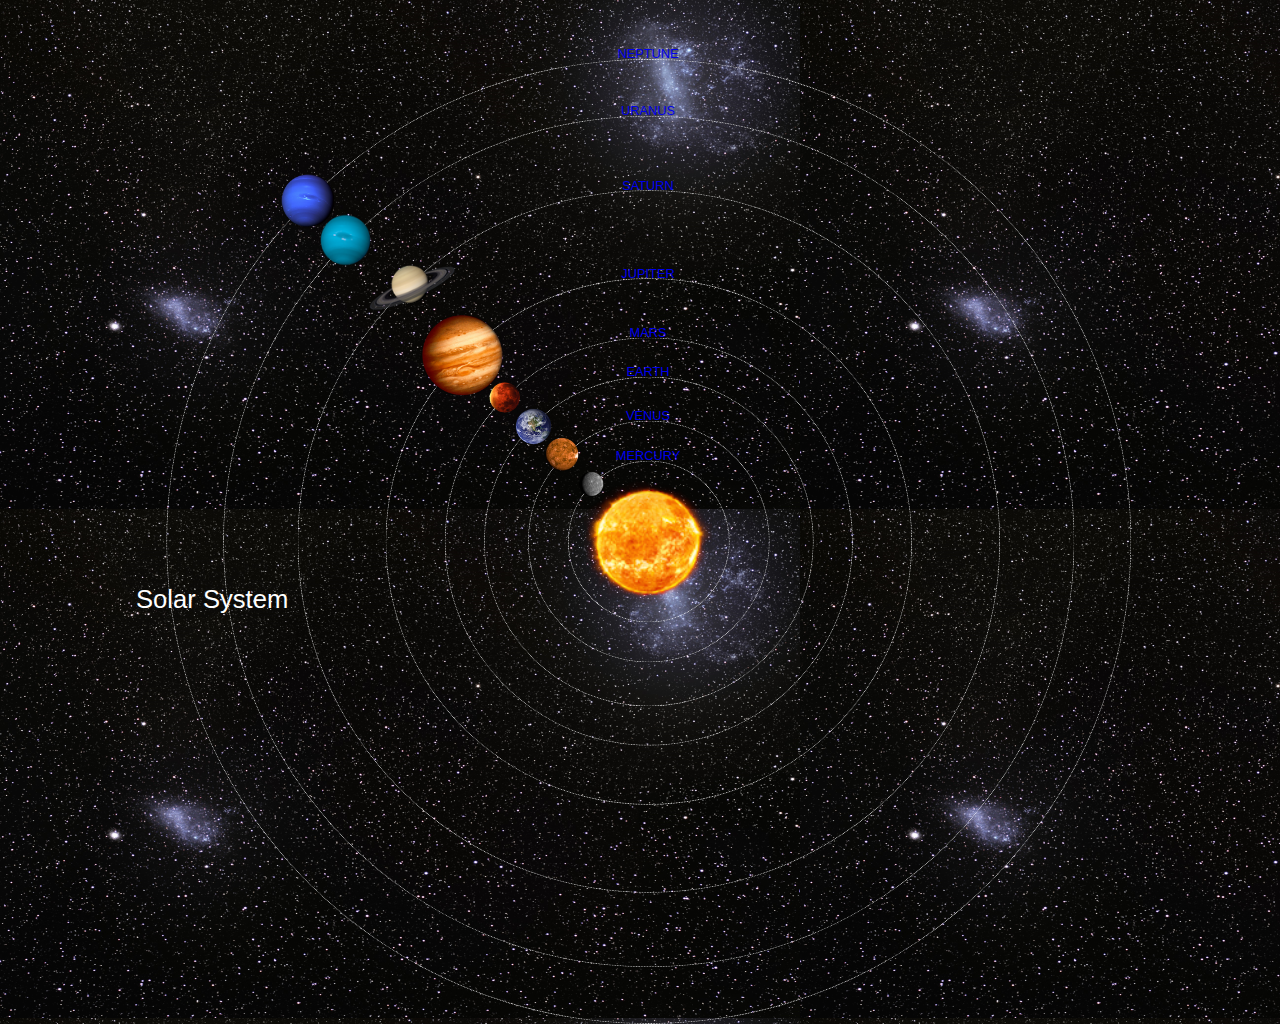
<file: index.html>
<!DOCTYPE html>
<html>
    <head>
        <title>Solar System</title>
        <link rel="stylesheet" href="style.css" />
    </head>    
    <body>
        <div id="container">
            <h1>Solar System</h1>
            <a href="sun.html"><img src="images/sun.png" id="sun"/></a>
            
            <div id="neptune-orbit">
                 <a href="neptune-orbit.html"><img src="images/neptune.png" id="neptune"/></a>
            </div>
            <div id="neptune-label" class="label-box">
                <a href="neptune.html">NEPTUNE</a>
            </div>
            
            <div id="uranus-orbit">
                <a href="uranus.html"><img src="images/uranus.png" id="uranus"/></a>
             </div>
             <div id="uranus-label" class="label-box">
                <a href="uranus.html">URANUS</a>
            </div>    
             
            <div id="saturn-orbit">
                <a href="saturn.html"><img src="images/saturn.png" id="saturn"/></a>
             </div>
             <div id="saturn-label" class="label-box">
                <a href="saturn.html">SATURN</a>
            </div> 
            
            <div id="jupiter-orbit">
                <a href="jupiter.html"><img src="images/jupiter.png" id="jupiter"/></a>
             </div>
             <div id="jupiter-label" class="label-box">
                <a href="jupiter.html">JUPITER</a>
            </div>  
            
            <div id="mars-orbit">
                <a href="mars.html"><img src="images/mars.png" id="mars"/></a>
             </div>
             <div id="mars-label" class="label-box">
                <a href="mars.html">MARS</a>
            </div>  
            
            <div id="earth-orbit">
                <a href="earth.html"><img src="images/earth.png" id="earth"/></a>
             </div>
             <div id="earth-label" class="label-box">
                <a href="earth.html">EARTH</a>
            </div>  
            
            <div id="venus-orbit">
                <a href="venus.html"><img src="images/venus.png" id="venus"/></a>
             </div>
             <div id="venus-label" class="label-box">
                <a href="venus.html">VENUS</a>
            </div>  
            
            <div id="mercury-orbit">
                <a href="mercury.html"><img src="images/mercury.png" id="mercury"/></a>
             </div>
             <div id="mercury-label" class="label-box">
                <a href="mercury.html">MERCURY</a>
            </div>  
            
        </div>
    </body>
</html>
</file>
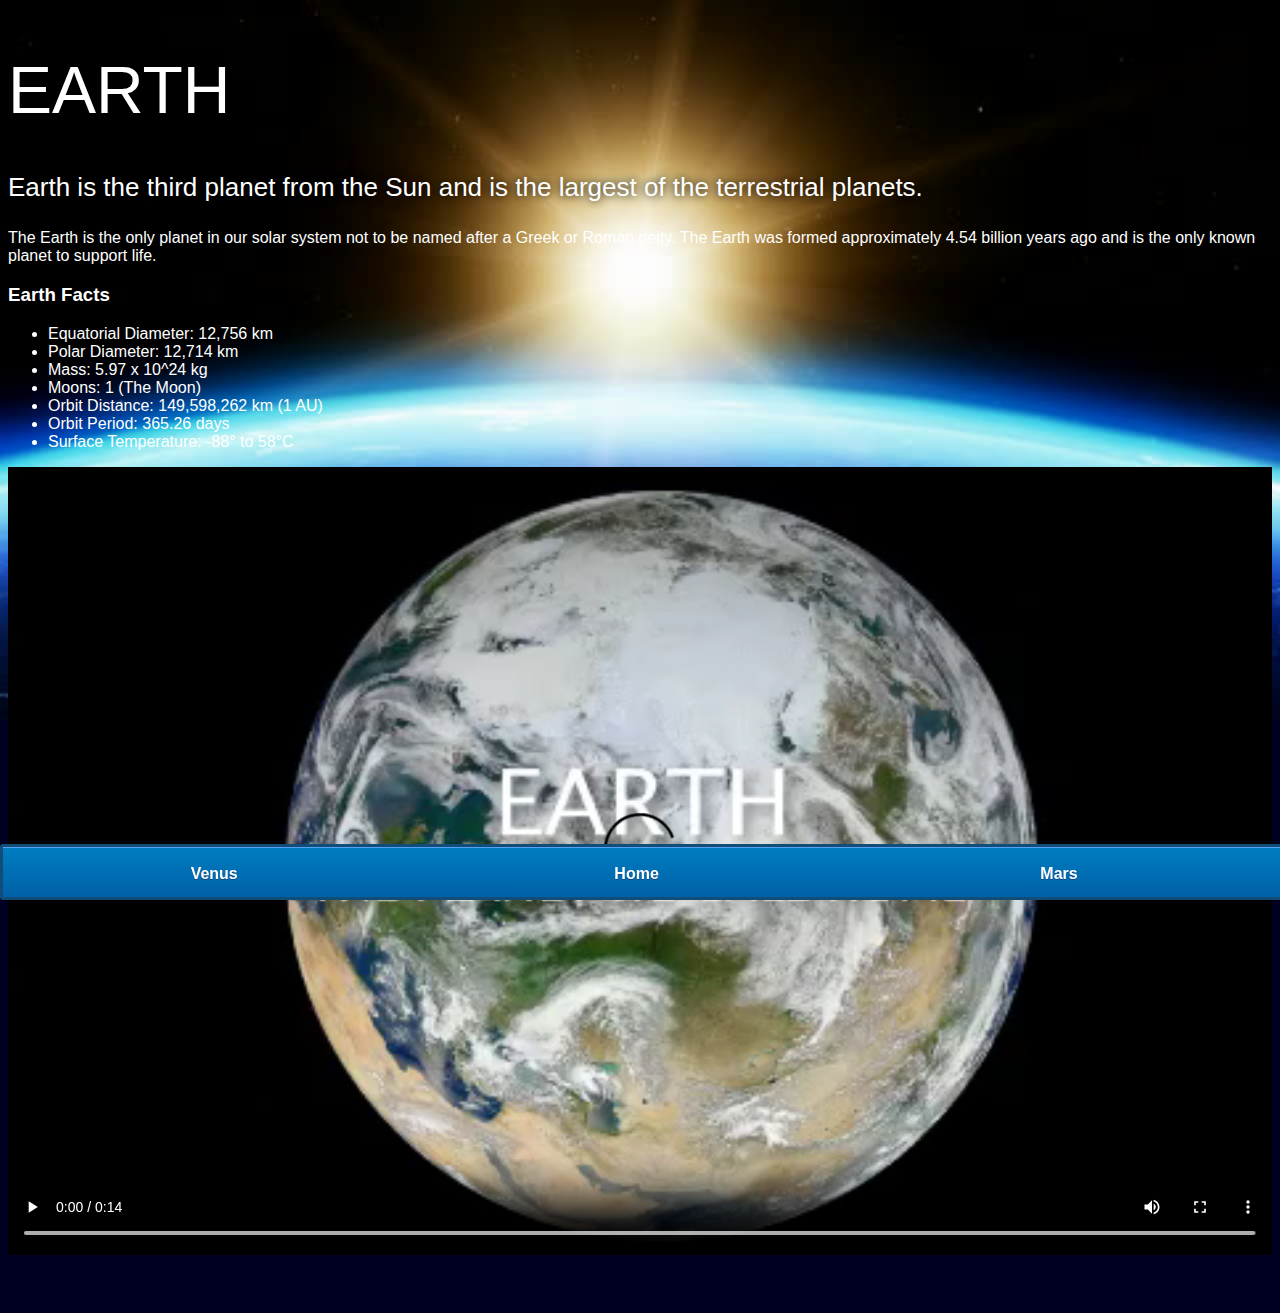
<file: earth.html>
<! DOCTYPE html>
<html>
    <head>
        <title>Solar System</title>
        <link rel="stylesheet" href="style-pages.css" />
    </head>
    <body>
        <div id="main">
            <div id="content">
                <h1>Earth</h1>
                <p class="intro">
                    Earth is the third planet from the Sun and is the largest of the terrestrial planets. 
                </p>             

                <p>
                    The Earth is the only planet in our solar system not to be named after a Greek or Roman deity. The Earth was formed approximately 4.54 billion years ago and is the only known planet to support life.
                </p>

                <h3>Earth Facts</h3>
                <ul>
                    <li>Equatorial Diameter:	12,756 km</li>
                    <li>Polar Diameter:	12,714 km</li>
                    <li>Mass:	5.97 x 10^24 kg</li>
                    <li>Moons:	1 (The Moon)</li>
                    <li>Orbit Distance:	149,598,262 km (1 AU)</li>
                    <li>Orbit Period:	365.26 days</li>
                    <li>Surface Temperature:	-88&deg; to 58&deg;C</li>
                </ul>
                <video id="video" controls>
                    <source src="videos/earth-video.mp4" type="video/mp4">
                </video>
                
                 </div>
            
            <div id="tabs-bottom">
                <a href="venus.html">Venus</a>
                <a href="index.html">Home</a>
                <a href="mars.html">Mars</a>
            
            </div>
          
        </div>
    
    </body>
</html>
</file>
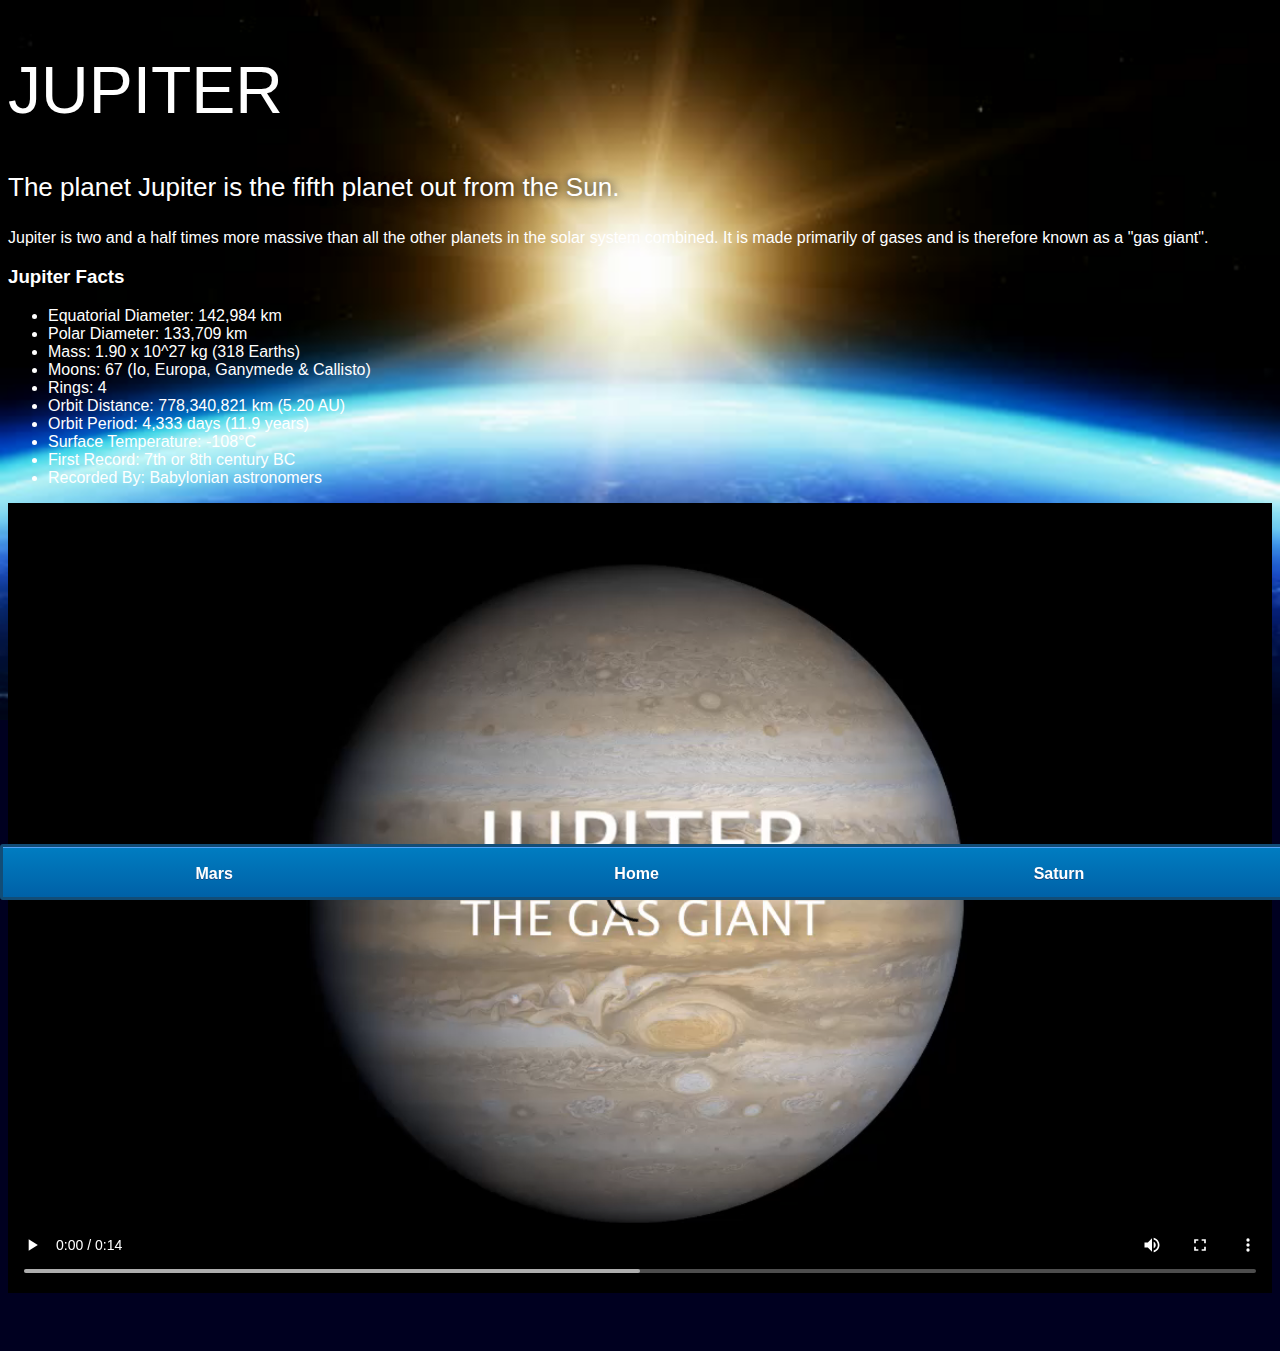
<file: jupiter.html>
<! DOCTYPE html>
<html>
    <head>
        <title>Solar System</title>
        <link rel="stylesheet" href="style-pages.css" />
    </head>
    <body>
        <div id="main">
            <div id="content">
                <h1>Jupiter</h1>
                <p class="intro">
                    The planet Jupiter is the fifth planet out from the Sun.
                </p>             

                <p>
                    Jupiter is two and a half times more massive than all the other planets in the solar system combined. It is made primarily of gases and is therefore known as a "gas giant".
                </p>

                <h3>Jupiter Facts</h3>
                <ul>
                    <li>Equatorial Diameter:	142,984 km</li>
                    <li>Polar Diameter:	133,709 km</li>
                    <li>Mass:	1.90 x 10^27 kg (318 Earths)</li>
                    <li>Moons:	67 (Io, Europa, Ganymede & Callisto)</li>
                    <li>Rings:	4</li>
                    <li>Orbit Distance:	778,340,821 km (5.20 AU)</li>
                    <li>Orbit Period:	4,333 days (11.9 years)</li>
                    <li>Surface Temperature:	-108&deg;C</li>
                    <li>First Record:	7th or 8th century BC</li>
                    <li>Recorded By:	Babylonian astronomers</li>
                </ul>
                <video id="video" controls>
                    <source src="videos/jupiter-video.mp4" type="video/mp4">
                </video>
                
                 </div>
            
            <div id="tabs-bottom">
                <a href="jupiter.html">Mars</a>
                <a href="index.html">Home</a>
                <a href="saturn.html">Saturn</a>
            
            </div>
          
        </div>
    
    </body>
</html>
</file>
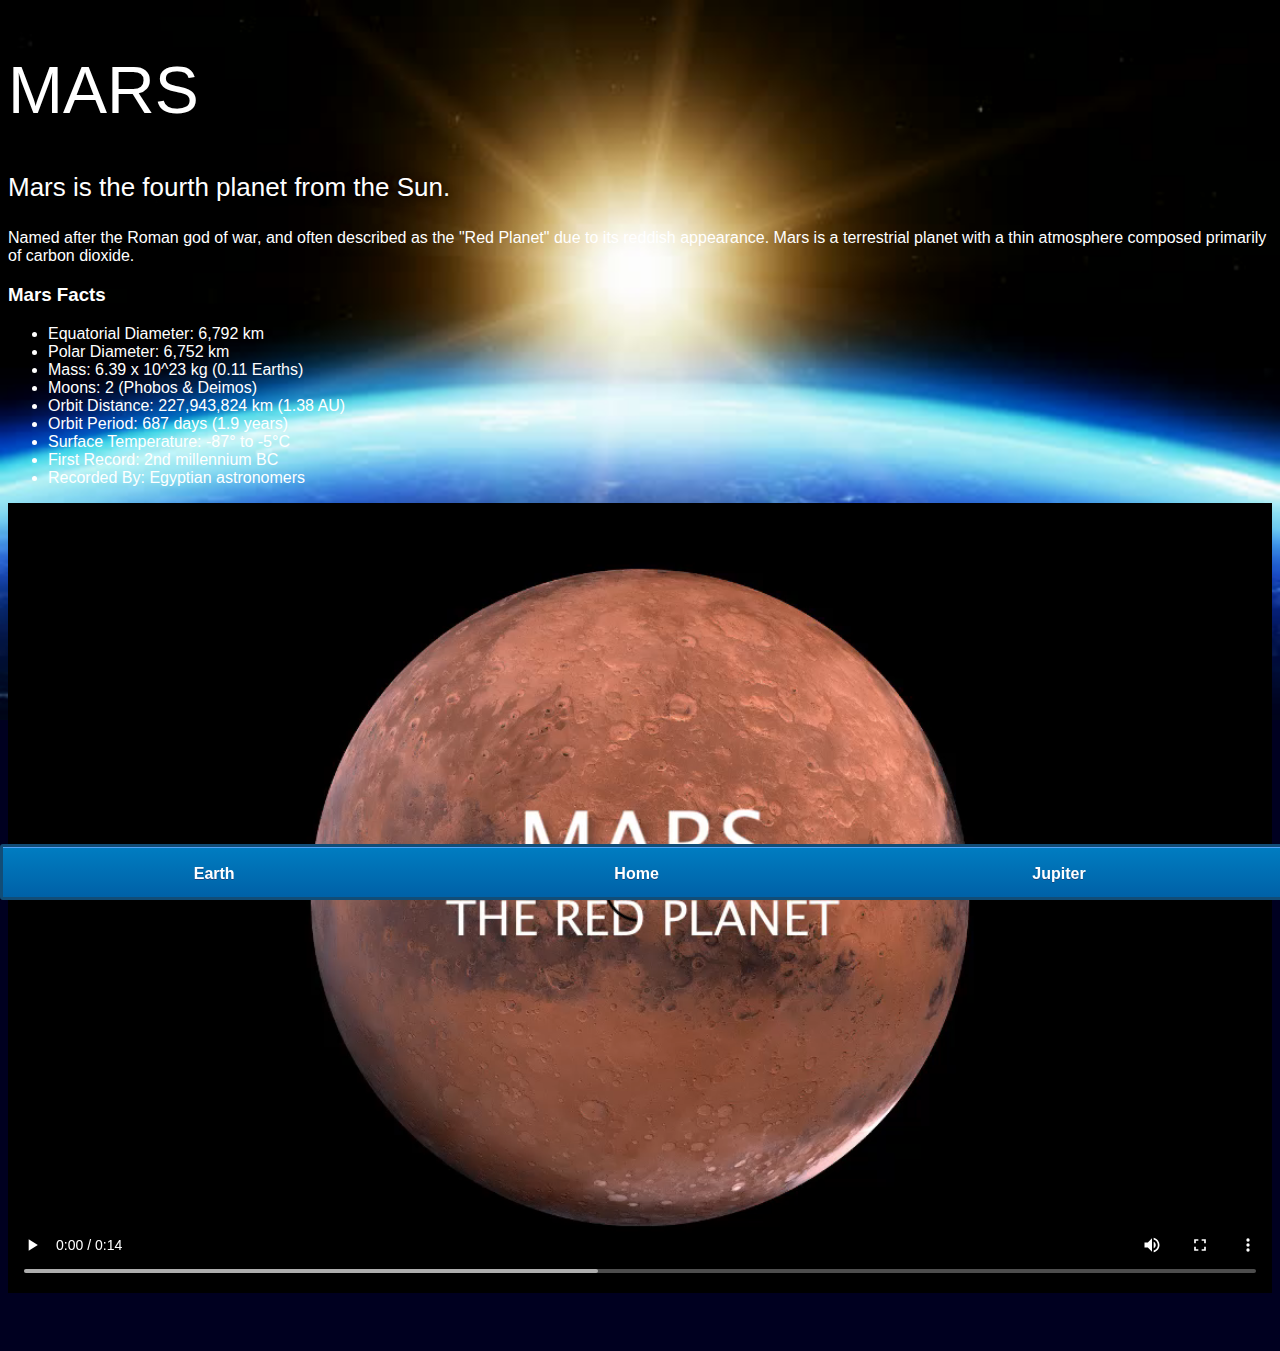
<file: mars.html>
<! DOCTYPE html>
<html>
    <head>
        <title>Solar System</title>
        <link rel="stylesheet" href="style-pages.css" />
    </head>
    <body>
        <div id="main">
            <div id="content">
                <h1>Mars</h1>
                <p class="intro">
                    Mars is the fourth planet from the Sun.  
                </p>             

                <p>
                    Named after the Roman god of war, and often described as the "Red Planet" due to its reddish appearance. Mars is a terrestrial planet with a thin atmosphere composed primarily of carbon dioxide.
                </p>

                <h3>Mars Facts</h3>
                <ul>
                    <li>Equatorial Diameter:	6,792 km</li>
                    <li>Polar Diameter:	6,752 km</li>
                    <li>Mass:	6.39 x 10^23 kg (0.11 Earths)</li>
                    <li>Moons:	2 (Phobos & Deimos)</li>
                    <li>Orbit Distance:	227,943,824 km (1.38 AU)</li>
                    <li>Orbit Period:	687 days (1.9 years)</li>
                    <li>Surface Temperature:	-87&deg; to -5&deg;C</li>
                    <li>First Record:	2nd millennium BC</li>
                    <li>Recorded By:	Egyptian astronomers</li>
                </ul>
                <video id="video" controls>
                    <source src="videos/mars-video.mp4" type="video/mp4">
                </video>
                
                 </div>
            
            <div id="tabs-bottom">
                <a href="earth.html">Earth</a>
                <a href="index.html">Home</a>
                <a href="jupiter.html">Jupiter</a>
            
            </div>
          
        </div>
    
    </body>
</html>
</file>
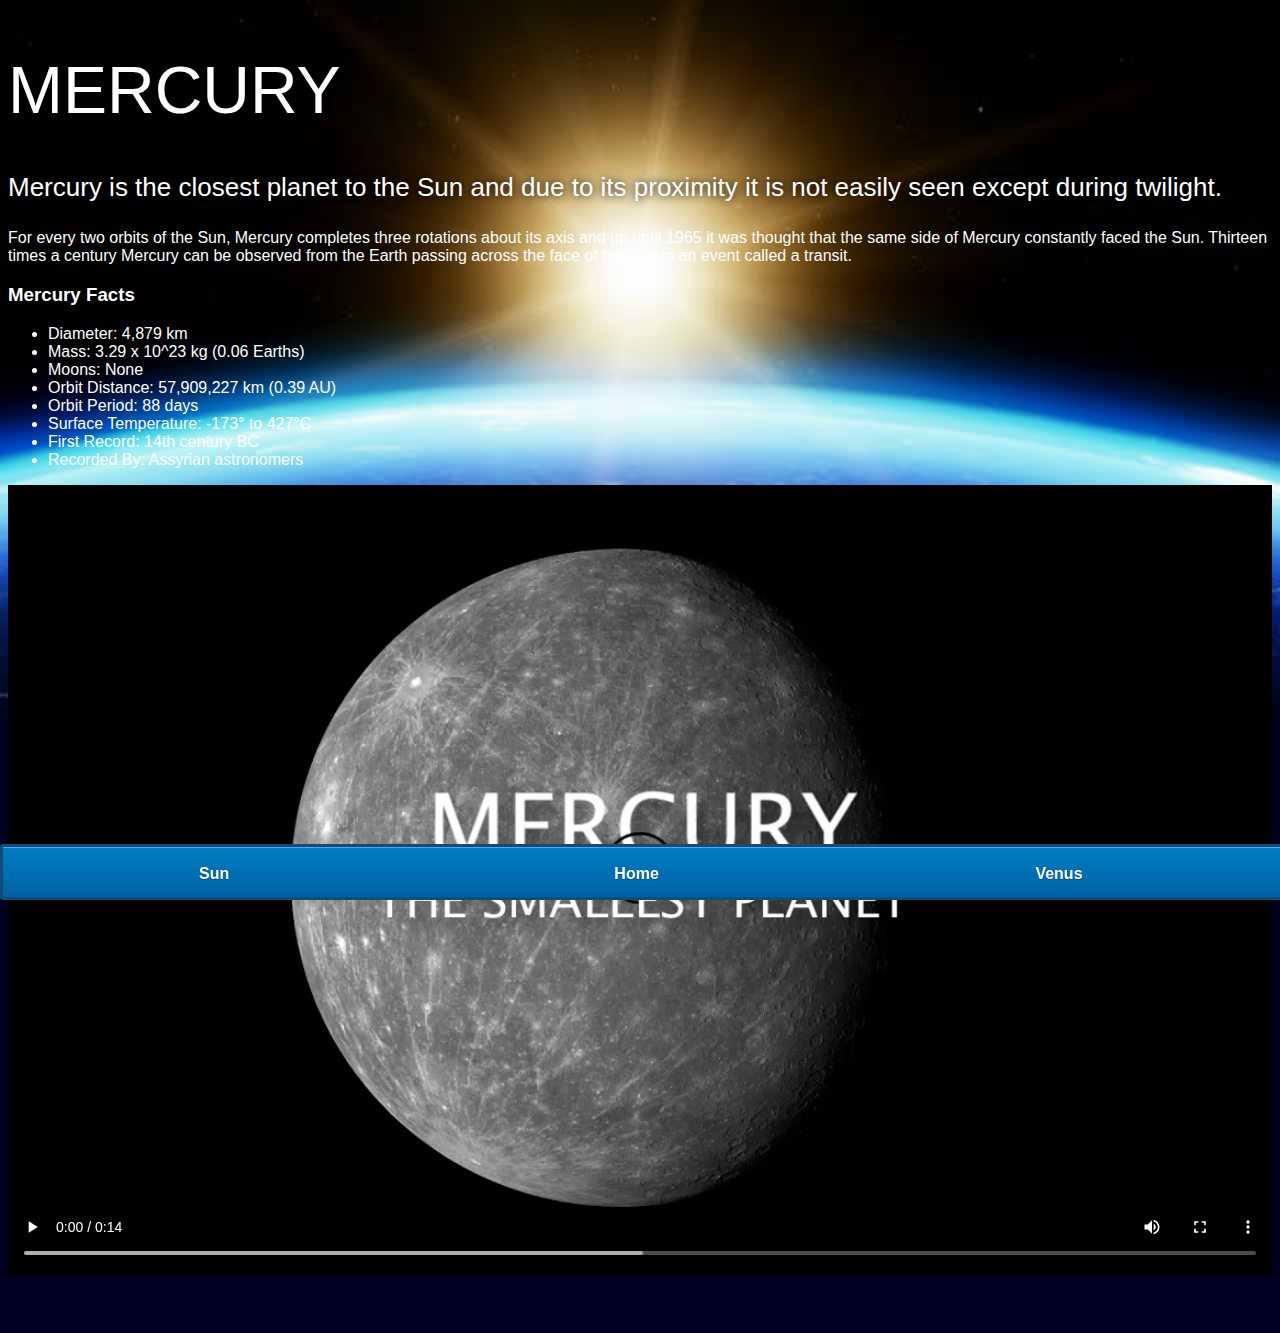
<file: mercury.html>
<! DOCTYPE html>
<html>
    <head>
        <title>Solar System</title>
        <link rel="stylesheet" href="style-pages.css" />
    </head>
    <body>
        <div id="main">
            <div id="content">
                <h1>Mercury</h1>
                <p class="intro">
                    Mercury is the closest planet to the Sun and due to its proximity it is not easily seen except during twilight. 
                </p>             

                <p>
                    For every two orbits of the Sun, Mercury completes three rotations about its axis and up until 1965 it was thought that the same side of Mercury constantly faced the Sun. Thirteen times a century Mercury can be observed from the Earth passing across the face of the Sun in an event called a transit.
                </p>

                <h3>Mercury Facts</h3>
                <ul>
                    <li>Diameter:	4,879 km</li>
                    <li>Mass:	3.29 x 10^23 kg (0.06 Earths)</li>
                    <li>Moons:	None</li>
                    <li>Orbit Distance:	57,909,227 km (0.39 AU)</li>
                    <li>Orbit Period:	88 days</li>
                    <li>Surface Temperature:	-173&deg; to 427&deg;C</li>
                    <li>First Record:	14th century BC</li>
                    <li>Recorded By:	Assyrian astronomers</li>
                </ul>
                <video id="video" controls>
                    <source src="videos/mercury-video.mp4" type="video/mp4">
                </video>
                
                   </div>
                
               <div id="tabs-bottom">
                <a href="sun.html">Sun</a>
                <a href="index.html">Home</a>
                <a href="venus.html">Venus</a>
            
            </div>
          
        </div>
    
    </body>
</html>
</file>
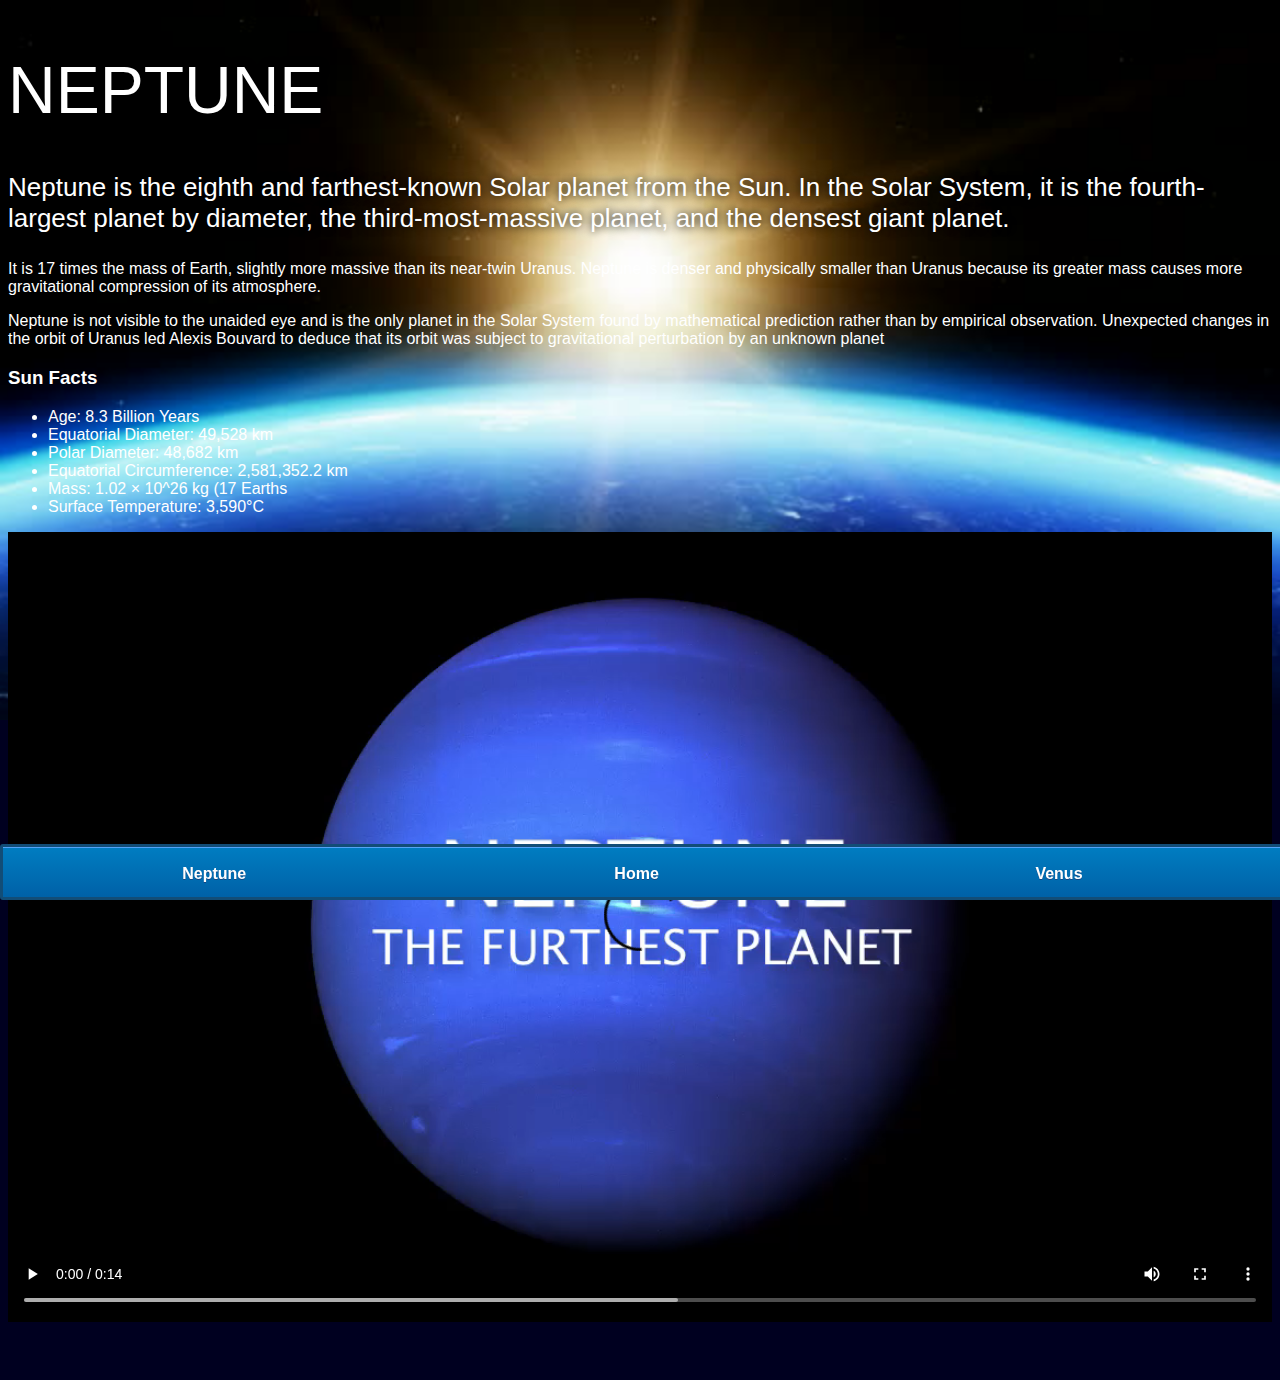
<file: neptune.html>
<! DOCTYPE html>
<html>
    <head>
        <title>Solar System</title>
        <link rel="stylesheet" href="style-pages.css" />
    </head>
    <body>
        <div id="main">
            <div id="content">
                <h1>Neptune</h1>
                <p class="intro">
                    Neptune is the eighth and farthest-known Solar planet from the Sun. In the Solar System, it is the fourth-largest planet by diameter, the third-most-massive planet, and the densest giant planet.
                </p>
                
                <p> 
                    It is 17 times the mass of Earth, slightly more massive than its near-twin Uranus. Neptune is denser and physically smaller than Uranus because its greater mass causes more gravitational compression of its atmosphere.
                </p>
                
                <p>
                   Neptune is not visible to the unaided eye and is the only planet in the Solar System found by mathematical prediction rather than by empirical observation. Unexpected changes in the orbit of Uranus led Alexis Bouvard to deduce that its orbit was subject to gravitational perturbation by an unknown planet
                </p>
                
                <h3>Sun Facts</h3>
                <ul>
                    <li>Age: 8.3 Billion Years</li>
                    <li>Equatorial Diameter: 49,528 km</li>
                    <li>Polar Diameter: 48,682 km</li>
                    <li>Equatorial Circumference:    2,581,352.2 km </li>
                    <li>Mass: 1.02 × 10^26 kg (17 Earths</li>
                    <li>Surface Temperature:     3,590°C</li>
                </ul>
                
                <video id="video" controls>
                    <source src="videos/neptune-video.mp4" type="video/mp4">
                </video>
            
            </div>
            
            <div id="tabs-bottom">
                <a href="neptune.html">Neptune</a>
                <a href="index.html">Home</a>
                <a href="venus.html">Venus</a>
            
            </div>
          
        </div>
    
    </body>
</html>
</file>
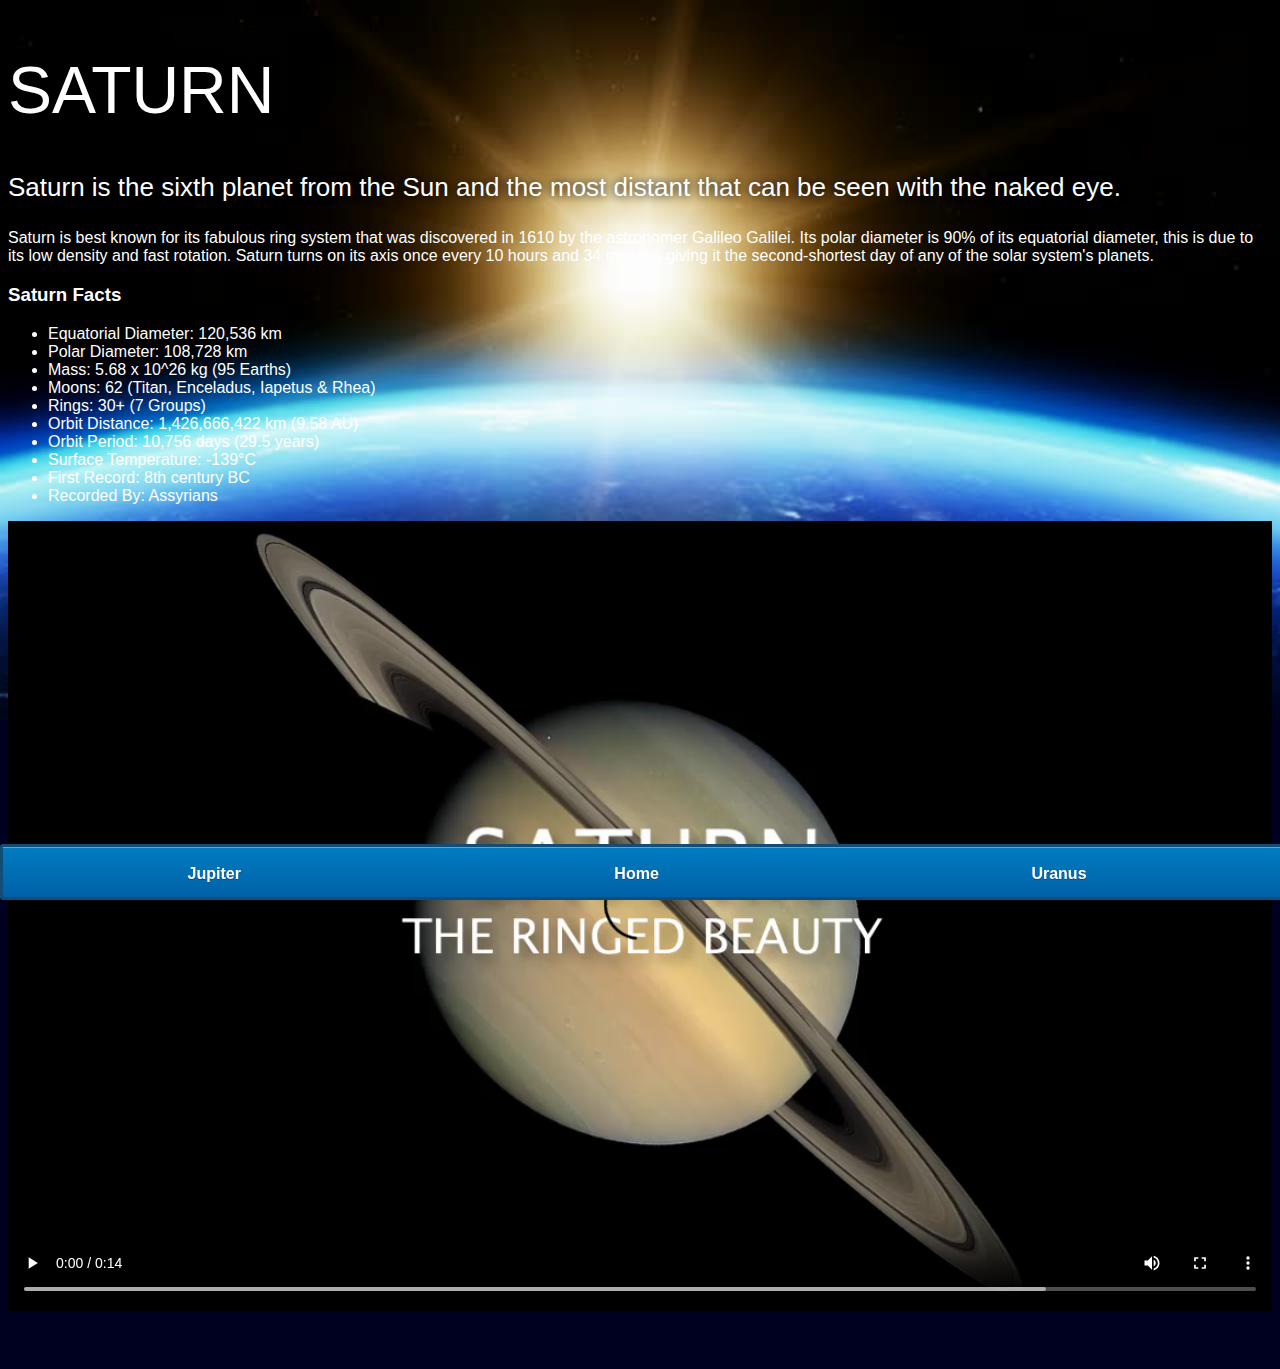
<file: saturn.html>
<! DOCTYPE html>
<html>
    <head>
        <title>Solar System</title>
        <link rel="stylesheet" href="style-pages.css" />
    </head>
    <body>
        <div id="main">
            <div id="content">
                <h1>Saturn</h1>
                <p class="intro">
                    Saturn is the sixth planet from the Sun and the most distant that can be seen with the naked eye.
                </p>             

                <p>
                    Saturn is best known for its fabulous ring system that was discovered in 1610 by the astronomer Galileo Galilei. Its polar diameter is 90% of its equatorial diameter, this is due to its low density and fast rotation. Saturn turns on its axis once every 10 hours and 34 minutes giving it the second-shortest day of any of the solar system's planets.
                </p>

                <h3>Saturn Facts</h3>
                <ul>
                    <li>Equatorial Diameter:	120,536 km</li>
                    <li>Polar Diameter:	108,728 km</li>
                    <li>Mass:	5.68 x 10^26 kg (95 Earths)</li>
                    <li>Moons:	62 (Titan, Enceladus, Iapetus & Rhea)</li>
                    <li>Rings:	30+ (7 Groups)</li>
                    <li>Orbit Distance:	1,426,666,422 km (9.58 AU)</li>
                    <li>Orbit Period:	10,756 days (29.5 years)</li>
                    <li>Surface Temperature:	-139&deg;C</li>
                    <li>First Record:	8th century BC</li>
                    <li>Recorded By:	Assyrians</li>
                </ul>
                <video id="video" controls>
                    <source src="videos/saturn-video.mp4" type="video/mp4">
                </video>
                
                 </div>
            
            <div id="tabs-bottom">
                <a href="jupiter.html">Jupiter</a>
                <a href="index.html">Home</a>
                <a href="uranus.html">Uranus</a>
            
            </div>
          
        </div>
    
    </body>
</html>
</file>
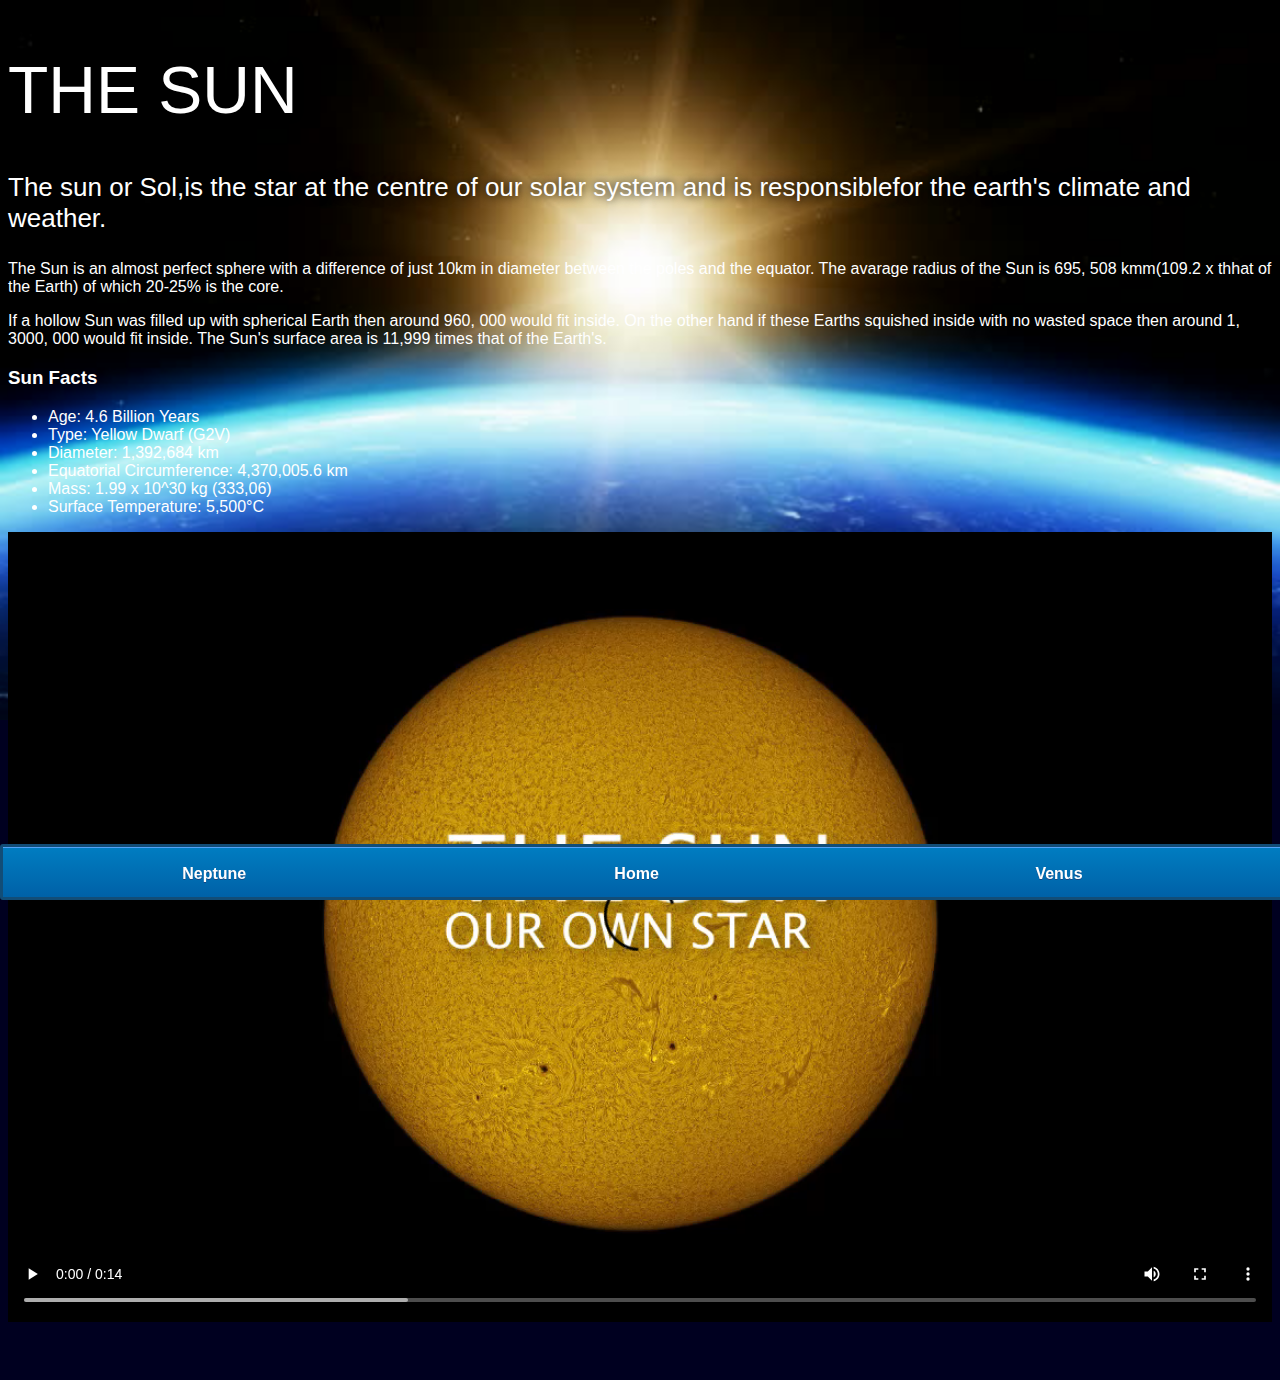
<file: sun.html>
<! DOCTYPE html>
<html>
    <head>
        <title>Solar System</title>
        <link rel="stylesheet" href="style-pages.css" />
    </head>
    <body>
        <div id="main">
            <div id="content">
                <h1>The Sun</h1>
                <p class="intro">
                    The sun or Sol,is the star at the centre of our solar system and is responsiblefor the earth's climate and weather.
                </p>
                
                <p>
                    The Sun is an almost perfect sphere with a difference of just 10km in diameter between the poles and the equator. The avarage radius of the Sun is 695, 508 kmm(109.2 x thhat of the Earth) of which 20-25% is the core.
                </p>
                
                <p>
                    If a hollow Sun was filled up with spherical Earth then around 960, 000 would fit inside. On the other hand if these Earths squished inside with no wasted space then around 1, 3000, 000 would fit inside. The Sun's surface area is 11,999 times that of the Earth's.
                </p>
                
                <h3>Sun Facts</h3>
                <ul>
                    <li>Age: 4.6 Billion Years</li>
                    <li>Type: Yellow Dwarf (G2V)</li>
                    <li>Diameter:     1,392,684 km</li>
                    <li>Equatorial Circumference:    4,370,005.6 km </li>
                    <li>Mass:    1.99 x 10^30 kg (333,06)</li>
                    <li>Surface Temperature:     5,500°C</li>
                </ul>
                
                <video id="video" controls>
                    <source src="videos/sun-video.mp4" type="video/mp4">
                </video>
            
            </div>
            
            <div id="tabs-bottom">
                <a href="neptune.html">Neptune</a>
                <a href="index.html">Home</a>
                <a href="venus.html">Venus</a>
            
            </div>
          
        </div>
    
    </body>
</html>
</file>
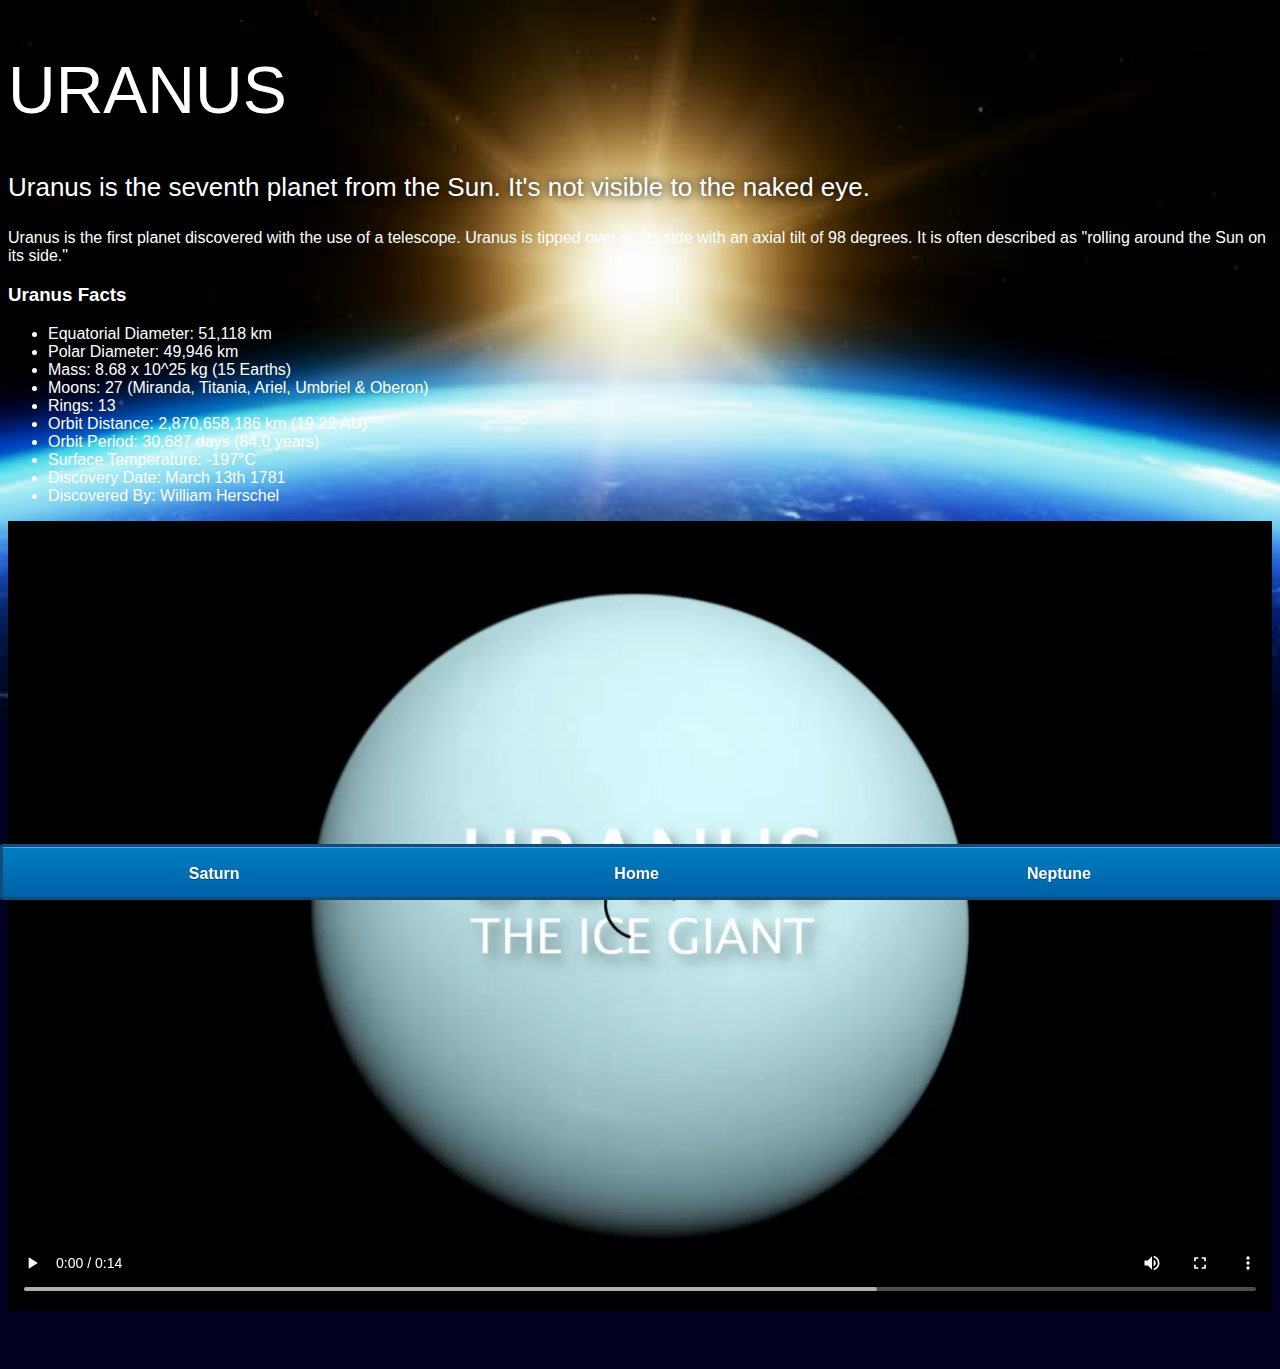
<file: uranus.html>
<! DOCTYPE html>
<html>
    <head>
        <title>Solar System</title>
        <link rel="stylesheet" href="style-pages.css" />
    </head>
    <body>
        <div id="main">
            <div id="content">
                
                <h1>Uranus</h1>
                <p class="intro">
                    Uranus is the seventh planet from the Sun. It's not visible to the naked eye.
                </p>             

                <p>
                    Uranus is the first planet discovered with the use of a telescope. Uranus is tipped over on its side with an axial tilt of 98 degrees. It is often described as "rolling around the Sun on its side."
                </p>

                <h3>Uranus Facts</h3>
                <ul>
                    <li>Equatorial Diameter:	51,118 km</li>
                    <li>Polar Diameter:	49,946 km</li>
                    <li>Mass:	8.68 x 10^25 kg (15 Earths)</li>
                    <li>Moons:	27 (Miranda, Titania, Ariel, Umbriel & Oberon)</li>
                    <li>Rings:	13</li>
                    <li>Orbit Distance:	2,870,658,186 km (19.22 AU)</li>
                    <li>Orbit Period:	30,687 days (84.0 years)</li>
                    <li>Surface Temperature:	-197&deg;C</li>
                    <li>Discovery Date:	March 13th 1781</li>
                    <li>Discovered By:	William Herschel</li>
                </ul>
                <video id="video" controls>
                    <source src="videos/uranus-video.mp4" type="video/mp4">
                </video>
                
                 </div>
            
            <div id="tabs-bottom">
                <a href="saturn.html">Saturn</a>
                <a href="index.html">Home</a>
                <a href="neptune.html">Neptune</a>
            
            </div>
          
        </div>
    
    </body>
</html>
</file>
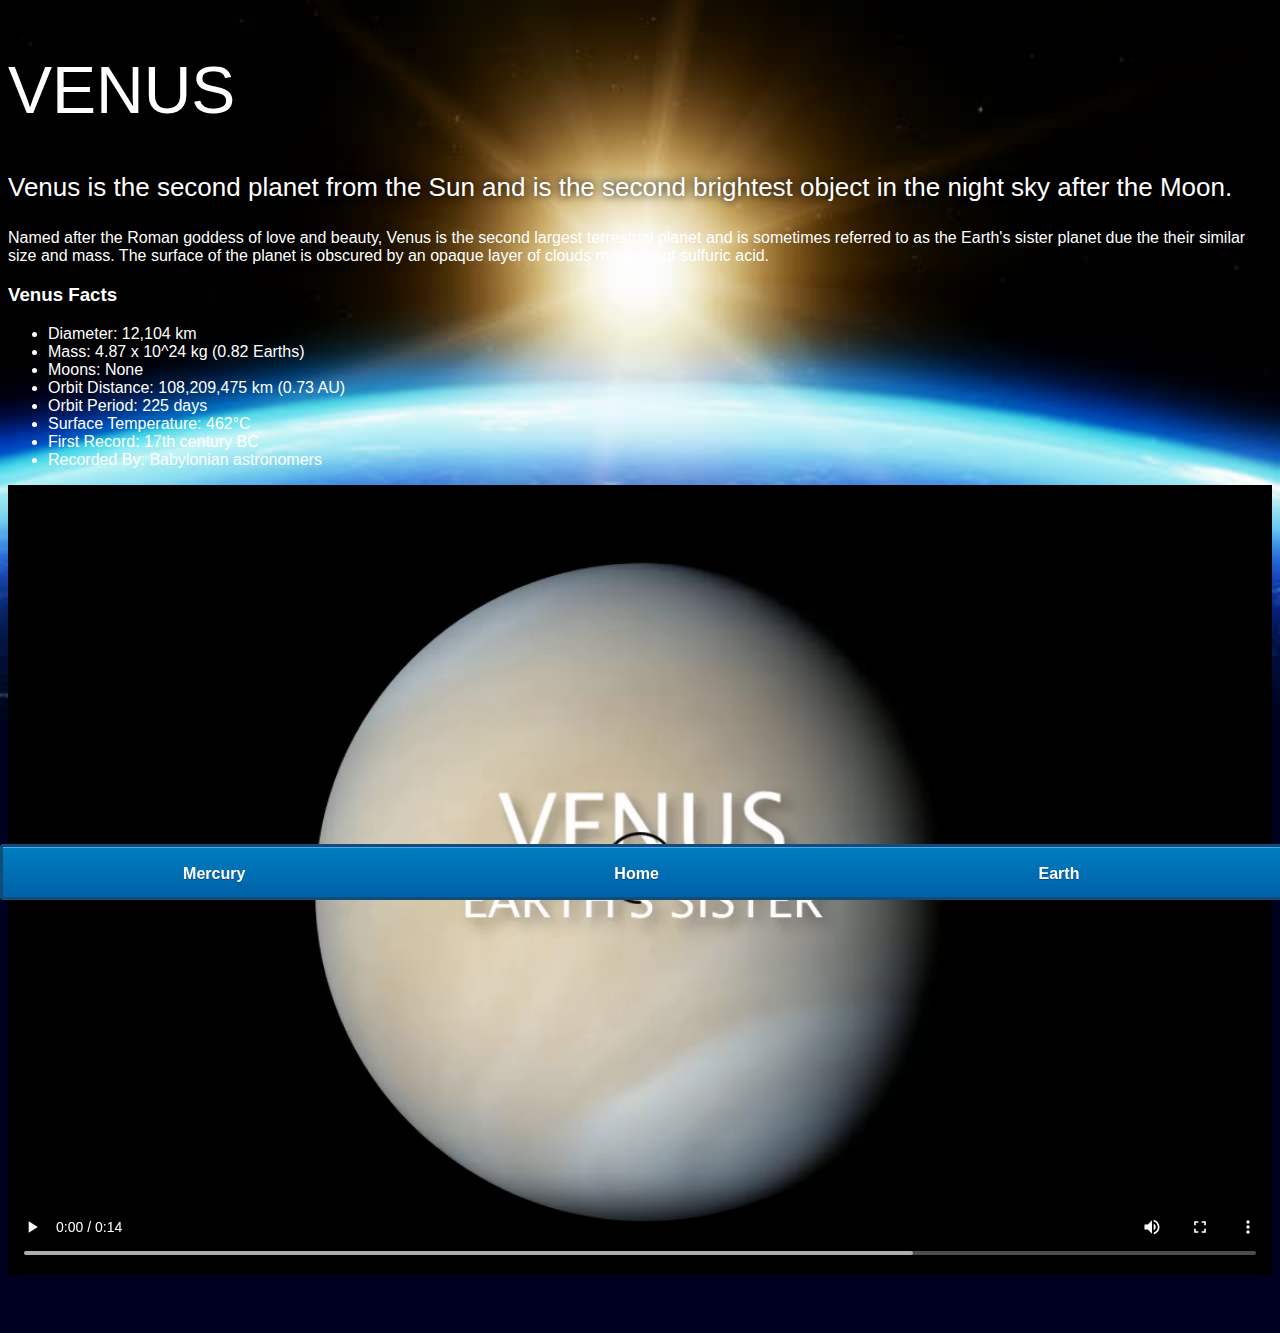
<file: venus.html>
<! DOCTYPE html>
<html>
    <head>
        <title>Solar System</title>
        <link rel="stylesheet" href="style-pages.css" />
    </head>
    <body>
        <div id="main">
            <div id="content">
                <h1>Venus</h1>
                <p class="intro">
                    Venus is the second planet from the Sun and is the second brightest object in the night sky after the Moon. 
                </p>             

                <p>
                    Named after the Roman goddess of love and beauty, Venus is the second largest terrestrial planet and is sometimes referred to as the Earth's sister planet due the their similar size and mass. The surface of the planet is obscured by an opaque layer of clouds made up of sulfuric acid.
                </p>

                <h3>Venus Facts</h3>
                <ul>
                    <li>Diameter:	12,104 km</li>
                    <li>Mass:	4.87 x 10^24 kg (0.82 Earths)</li>
                    <li>Moons:	None</li>
                    <li>Orbit Distance:	108,209,475 km (0.73 AU)</li>
                    <li>Orbit Period:	225 days</li>
                    <li>Surface Temperature:	462&deg;C</li>
                    <li>First Record:	17th century BC</li>
                    <li>Recorded By:	Babylonian astronomers</li>
                </ul>
                <video id="video" controls>
                    <source src="videos/venus-video.mp4" type="video/mp4">
                </video>
                
                 </div>
            
            <div id="tabs-bottom">
                <a href="mercury.html">Mercury</a>
                <a href="index.html">Home</a>
                <a href="earth.html">Earth</a>
            
            </div>
          
        </div>
    
    </body>
</html>
</file>
<file: style.css>
body{
    width: 100%;
    height: 100%;
    background: url('images/space.png');
    overflow: hidden;
}

h1{
    font-family: sans-serif;
    font-weight: 100;
    font-size: 40px,
    text-shadow: 0 0 10px #000000;
    color: white;        
}

/*========================= SUN =========================*/

#sun{
    position: absolute;
    z-index: 1000;
    width: 160px;
    bottom: 10px;
    left: 50%;
    margin-left: -80px;
}

/*========================= NEPTUNE =========================*/

#neptune{
    width: 66px;
    height: 66px;
    margin: 143px;
    z-index: 1000;
    animation: spin-right 8s linear infinite;
    -webkit-animation: spin-right 8s linear infinite; 
}

#neptune-orbit{
    position: absolute;
    width: 1204px;
    height: 1204px;
    bottom: -512px;
    left: 50%;
    margin-left: -602px;
    border: 1px dotted white;
    border-radius: 50%;
    animation: spin-left 14s linear infinite;
    -webkit-animation: spin-left 14s linear infinite;
}

#neptune-label{
    bottom: 692px;
}

/*========================= URANUS =========================*/

#uranus{
    width: 66px;
    height: 66px;
    margin: 120px;
    z-index: 1000;
    animation: spin-right 8s linear infinite;
    -webkit-animation: spin-right 8s linear infinite; 
}

#uranus-orbit{
    position: absolute;
    width: 1062px;
    height: 1062px;
    bottom: -441px;
    left: 50%;
    margin-left: -531px;
    border: 1px dotted white;
    border-radius: 50%;
    animation: spin-left 15s linear infinite;
    -webkit-animation: spin-left 15s linear infinite;
}

#uranus-label{
    bottom: 620px;
}

/*========================= SATURN =========================*/

#saturn{
    width: 110px;
    margin: 85px;
    z-index: 1000;
    animation: spin-right 13s linear infinite;
    -webkit-animation: spin-right 13s linear infinite; 
}

#saturn-orbit{
    position: absolute;
    width: 876px;
    height: 876px;
    bottom: -348px;
    left: 50%;
    margin-left: -438px;
    border: 1px dotted white;
    border-radius: 50%;
    animation: spin-left 13s linear infinite;
    -webkit-animation: spin-left 13s linear infinite;
}

#saturn-label{
    bottom: 527px;
}

/*========================= JUPITER =========================*/

#jupiter{
    width: 100px;
    height: 100px;
    margin: 45px;
    z-index: 1000;
    animation: spin-right 10s linear infinite;
    -webkit-animation: spin-right 10s linear infinite; 
}

#jupiter-orbit{
    position: absolute;
    width: 656px;
    height: 656px;
    bottom: -238px;
    left: 50%;
    margin-left: -328px;
    border: 1px dotted white;
    border-radius: 50%;
    animation: spin-left 10s linear infinite;
    -webkit-animation: spin-left 10s linear infinite;
}

#jupiter-label{
    bottom: 417px;
}

/*========================= MARS =========================*/

#mars{
    width: 38px;
    height: 38px;
    margin: 55px;
    z-index: 1000;
    animation: spin-right 3s linear infinite;
    -webkit-animation: spin-right 3s linear infinite; 
}

#mars-orbit{
    position: absolute;
    width: 508px;
    height: 508px;
    bottom: -164px;
    left: 50%;
    margin-left: -254px;
    border: 1px dotted white;
    border-radius: 50%;
    animation: spin-left 4s linear infinite;
    -webkit-animation: spin-left 4s linear infinite;
}

#mars-label{
    bottom: 343px;
}

/*========================= EARTH =========================*/

#earth{
    width: 50px;
    height: 50px;
    margin: 36px;
    z-index: 1000;
    animation: spin-right 3s linear infinite;
    -webkit-animation: spin-right 3s linear infinite; 
}

#earth-orbit{
    position: absolute;
    width: 410px;
    height: 410px;
    bottom: -115px;
    left: 50%;
    margin-left: -205px;
    border: 1px dotted white;
    border-radius: 50%;
    animation: spin-left 5s linear infinite;
    -webkit-animation: spin-left 5s linear infinite;
}

#earth-label{
    bottom: 294px;
}

/*========================= VENUS =========================*/

#venus{
    width: 50px;
    height: 50px;
    margin: 16px;
    z-index: 1000;
}

#venus-orbit{
    position: absolute;
    width: 300px;
    height: 300px;
    bottom: -60px;
    left: 50%;
    margin-left: -150px;
    border: 1px dotted white;
    border-radius: 50%;
    animation: spin-left 4s linear infinite;
    -webkit-animation: spin-left 4s linear infinite;
}

#venus-label{
    bottom: 239px;
}

/*========================= MERCURY =========================*/

#mercury{
    width: 40px;
    height: 40px;
    margin: 8px;
    z-index: 1000;
}

#mercury-orbit{
    position: absolute;
    z-index: 1;
    width: 200px;
    height: 200px;
    bottom: -10px;
    left: 50%;
    margin-left: -100px;
    border: 1px dotted white;
    border-radius: 50%;
    animation: spin-left 2s linear infinite;
    -webkit-animation: spin-left 2s linear infinite;
}

#mercury-label{
    bottom: 189px;
}

/*========================= PLEASE REMOVE =========================*/

#container{
    transform: scale(0.8, 0.8) translate(0, 700px);
}

/*========================= LABEL BOX =========================*/

.label-box{
    position: absolute;
    width: 150px;
    left: 50%;
    margin-left: -75px;
    text-align: center;
    color: white;
    font-weight: 100;
    font-family: sans-serif;
}

.label-box a{
    text-decoration: none;
    padding: 0;
    margin: 0;
}

.label-box a:visited{
    color:  white; 
}

/*========================= ANIMATION =========================*/

@keyframes spin-left{
    100%{
        transform: rotate(-360deg);
        -webkit-transform: rotate(-360deg);   
    }
}

@keyframes spin-right{
    100%{
        transform: rotate(360deg);
        -webkit-transform: rotate(360deg);   
    }
}
</file>
<file: style-pages.css>
body{
    margin: 0;
    padding: 0;
    width: 100%;
    background-color: #000020;
    font-family: sans-serif;
    background-image: url('images/earth-sunrise.jpg');
    background-repeat: no-repeat;
    background-size: 100%;
    color: #ffffff;
}

h1{
    font-weight: 100;
    font-size: 66px;
    text-shadow: 0 0 10px #000000;
    text-transform: uppercase;
}

p.intro{
    font-size: 26px;
    font-weight: 200;
    text-shadow: 0 0 10px #000000;
}

#content{
    margin-bottom: 50px;
    padding: 8px;
}

#video{
    width: 100%;
} 

/*========================== BOTTOM TABS ===========================*/

#tabs-bottom{
    position: fixed;
    bottom: 0;
    left: 0;
    z-index: 500;
    display: inline-block;
    width: 100%;
    height: 50px;
    
    box-shadow: inset 0px 1px 0px 0px #54a3f7;
    background: linear-gradient(#007dc1, #0061a7);
    border-radius: 3px;
    border: solid #124d77;
}

#tabs-bottom a{
    float: left;
    display: block;
    width: 33%;
    height: 35px;
    font-weight: 700;
    color: white;
    text-align: center;
    text-decoration: none;
    text-shadow: 0px 1px 0px #154682;
    padding-top: 18px;
}
</file>
